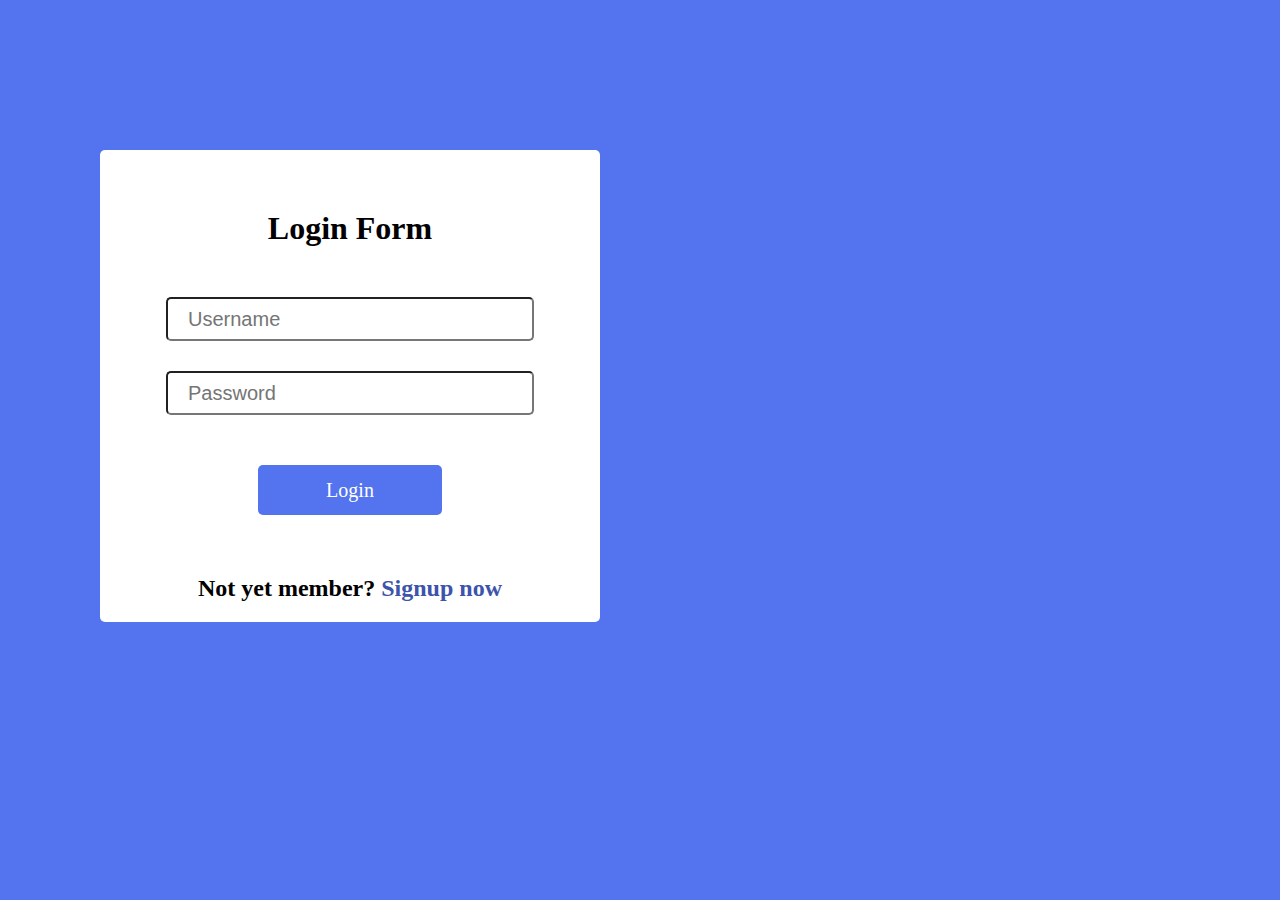
<file: index.html>
<!DOCTYPE html>
<html lang="en">
<head>
    <meta charset="UTF-8">
    <meta name="viewport" content="width=device-width, initial-scale=1.0">
    <title>Login-Page</title>
    <link rel="stylesheet" href="style.css">
</head>
<body>
    <div class="container">
        <h1>Login Form</h1>

        <input class="txt" id="username" type="text" placeholder="Username">
        <input class="txt" id="password" type="password" placeholder="Password">

        <br>
        <button class="btn" onclick="login()">Login</button>

        <h2 id="below">Not yet member? <a href="signup.html" class="lnk">Signup now</a></h2>
    </div>

    <script src="login.js"></script>
</body>
</html>
</file>
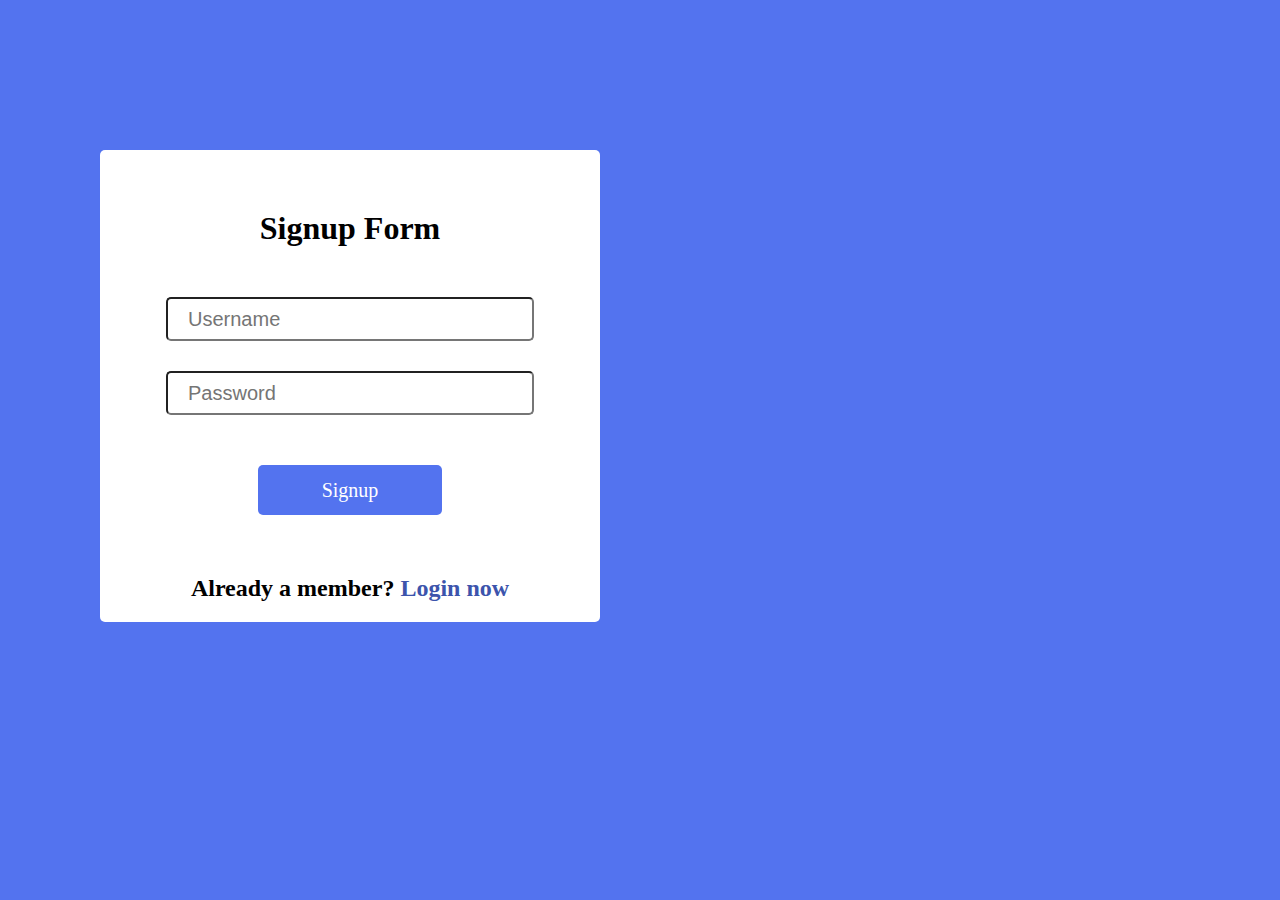
<file: signup.html>
<!DOCTYPE html>
<html lang="en">
<head>
    <meta charset="UTF-8">
    <meta name="viewport" content="width=device-width, initial-scale=1.0">
    <title>Signup Page</title>
    <link rel="stylesheet" href="style.css">
</head>
<body>
    <div class="container">
        <h1>Signup Form</h1>

        <input class="txt" id="username" type="text" placeholder="Username">
        <input class="txt" id="password" type="password" placeholder="Password">

        <br>
        <div id="btn-div">
            <button class="btn" onclick="signup()">Signup</button>
        </div>

        <h2 id="below">Already a member? <a href="index.html" class="lnk">Login now</a></h2>
    </div>

    <script src="login.js"></script>
</body>
</html>
</file>
<file: style.css>
*{
    padding: 0px;
    margin: 0px;
    box-sizing: border-box;
}

body{
    background-color: rgba(83,115,239,255);
    font-family: cursive;
}

.container{
    width: 500px;
    background-color: rgba(255,255,255,255);
    border-radius: 5px;
    /* height: 500px; */
    text-align: center;
    padding: 20px;
    align-items: center;
    float: left;
    margin-top: 150px;
    margin-left: 100px;
}

.container h1{
    margin-bottom: 50px;
    margin-top: 40px;
}

.txt{
    border-radius: 5px;
    height: 40px;
    padding: 20px;
    font-size: 20px;
    margin-bottom: 30px;
    width: 80%;
}

.txt:focus{
    border: 5px solid rgba(83,115,239,255);
}

.btn{
    width: 40%;
    font-family: cursive;
    border-radius: 5px;
    height: 50px;
    cursor: pointer;
    font-size: 20px;
    background-color: rgba(83,115,239,255);
    color: white;
    border: none;
    margin-bottom: 60px;
    margin-top: 20px;
}

.lnk{
    color: #3c54ac;
    text-decoration: none;
}


.new-P{
    height: 100px;
    font-size: 30px;
    margin-top: 30px;
}
</file>
